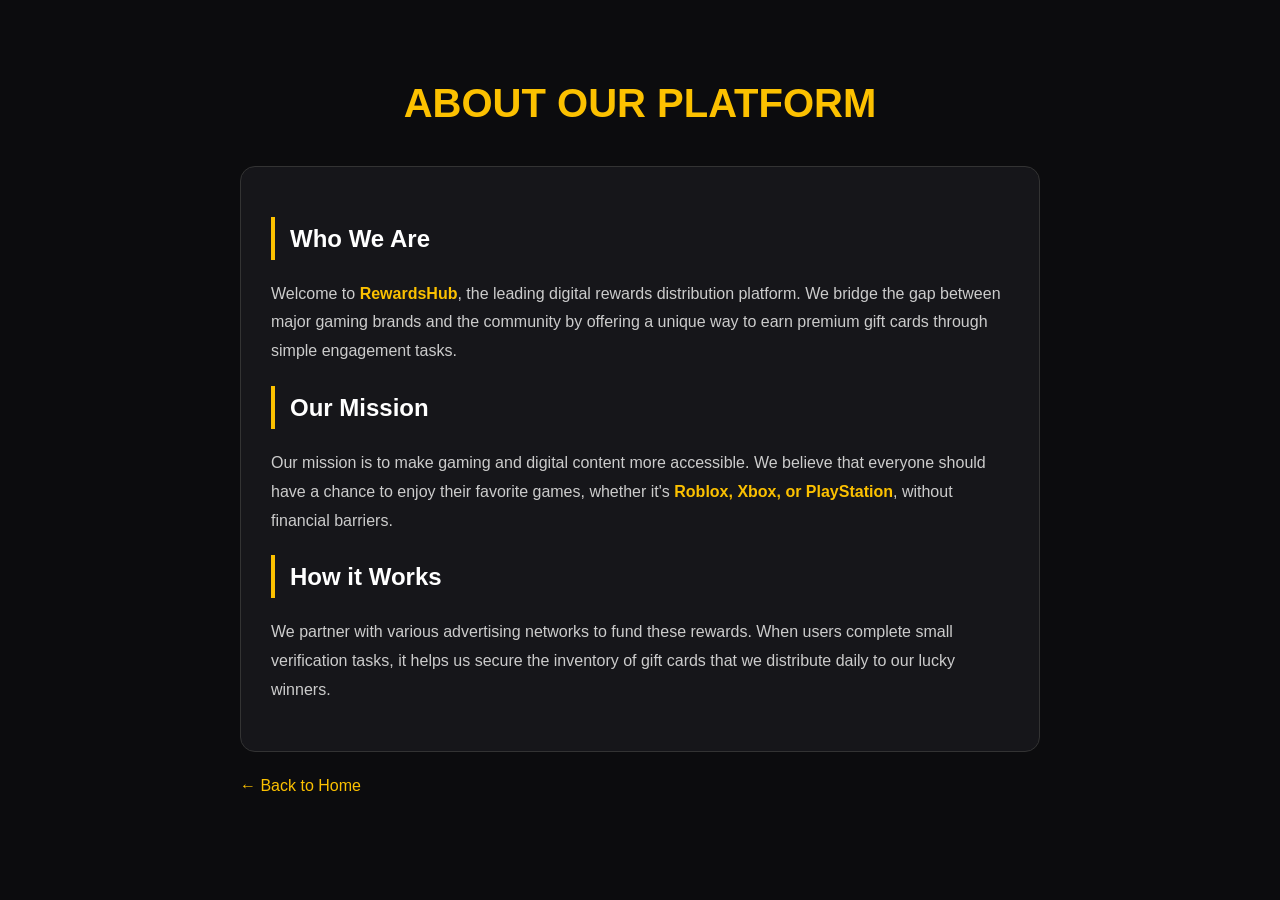
<file: about.html>
<!DOCTYPE html>
<html lang="en">
<head>
    <meta charset="UTF-8">
    <meta name="viewport" content="width=device-width, initial-scale=1.0">
    <title>About Us - RewardsHub</title>
    <style>
        body { background: #0c0c0e; color: #ccc; font-family: 'Segoe UI', sans-serif; line-height: 1.8; padding: 40px; max-width: 800px; margin: auto; }
        h1 { color: #fcc100; text-align: center; font-size: 2.5rem; }
        .content-box { background: #16161a; padding: 30px; border-radius: 15px; border: 1px solid #333; margin-top: 20px; }
        h2 { color: white; border-left: 4px solid #fcc100; padding-left: 15px; }
        .highlight { color: #fcc100; font-weight: bold; }
        a { color: #fcc100; text-decoration: none; display: inline-block; margin-top: 20px; }
    </style>
</head>
<body>
    <h1>ABOUT OUR PLATFORM</h1>
    <div class="content-box">
        <h2>Who We Are</h2>
        <p>Welcome to <span class="highlight">RewardsHub</span>, the leading digital rewards distribution platform. We bridge the gap between major gaming brands and the community by offering a unique way to earn premium gift cards through simple engagement tasks.</p>
        
        <h2>Our Mission</h2>
        <p>Our mission is to make gaming and digital content more accessible. We believe that everyone should have a chance to enjoy their favorite games, whether it's <span class="highlight">Roblox, Xbox, or PlayStation</span>, without financial barriers.</p>
        
        <h2>How it Works</h2>
        <p>We partner with various advertising networks to fund these rewards. When users complete small verification tasks, it helps us secure the inventory of gift cards that we distribute daily to our lucky winners.</p>
    </div>
    <a href="index.html">← Back to Home</a>
</body>
</html>
</file>
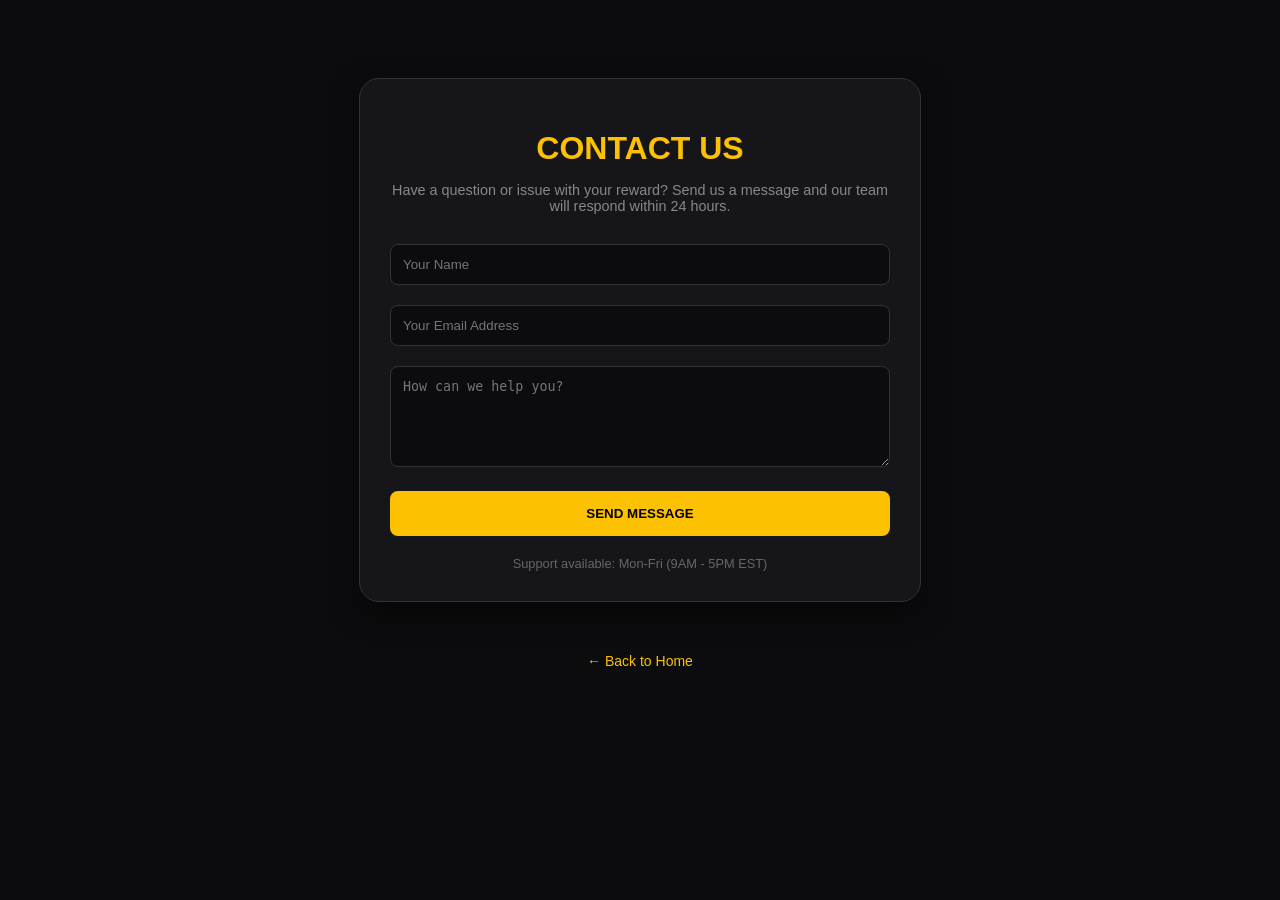
<file: contact.html>
<!DOCTYPE html>
<html lang="en">
<head>
    <meta charset="UTF-8">
    <meta name="viewport" content="width=device-width, initial-scale=1.0">
    <title>Contact Us - RewardsHub</title>
    <style>
        body { background: #0c0c0e; color: white; font-family: 'Segoe UI', sans-serif; padding: 20px; }
        .contact-container { max-width: 500px; margin: 50px auto; background: #16161a; padding: 30px; border-radius: 20px; border: 1px solid #333; box-shadow: 0 10px 30px rgba(0,0,0,0.5); }
        h1 { color: #fcc100; text-align: center; margin-bottom: 10px; }
        p { color: #888; text-align: center; font-size: 0.9rem; margin-bottom: 30px; }
        input, textarea { width: 100%; padding: 12px; margin-bottom: 20px; border-radius: 8px; border: 1px solid #333; background: #0c0c0e; color: white; box-sizing: border-box; }
        input:focus, textarea:focus { border-color: #fcc100; outline: none; }
        .send-btn { background: #fcc100; color: black; border: none; padding: 15px; width: 100%; border-radius: 8px; font-weight: bold; cursor: pointer; text-transform: uppercase; transition: 0.3s; }
        .send-btn:hover { background: #ffcc00; transform: translateY(-2px); }
        .info-item { font-size: 0.8rem; color: #666; text-align: center; margin-top: 20px; }
    </style>
</head>
<body>

<div class="contact-container">
    <h1>CONTACT US</h1>
    <p>Have a question or issue with your reward? Send us a message and our team will respond within 24 hours.</p>
    
    <form action="https://formspree.io/f/your@email.com" method="POST">
        <input type="text" name="name" placeholder="Your Name" required>
        <input type="email" name="email" placeholder="Your Email Address" required>
        <textarea name="message" rows="5" placeholder="How can we help you?" required></textarea>
        <button type="submit" class="send-btn">Send Message</button>
    </form>
    
    <div class="info-item">
        Support available: Mon-Fri (9AM - 5PM EST)
    </div>
</div>

<div style="text-align:center;">
    <a href="index.html" style="color:#fcc100; text-decoration:none; font-size:14px;">← Back to Home</a>
</div>

</body>
</html>
</file>
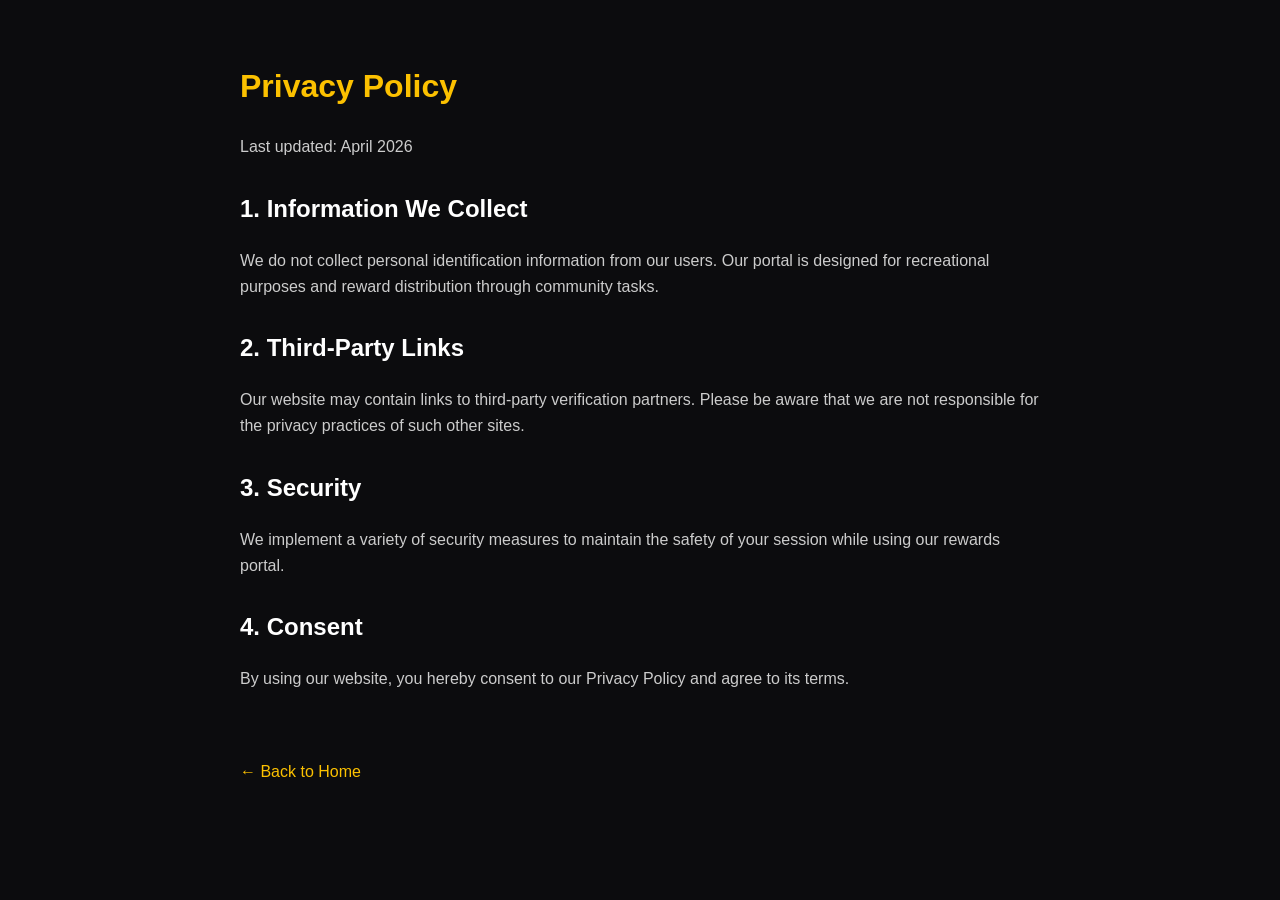
<file: privacy.html>
<!DOCTYPE html>
<html lang="en">
<head>
    <meta charset="UTF-8">
    <meta name="viewport" content="width=device-width, initial-scale=1.0">
    <title>Privacy Policy - RewardsHub</title>
    <style>
        body { background: #0c0c0e; color: #ccc; font-family: sans-serif; line-height: 1.6; padding: 40px; max-width: 800px; margin: auto; }
        h1 { color: #fcc100; }
        h2 { color: white; margin-top: 30px; }
        a { color: #fcc100; text-decoration: none; }
    </style>
</head>
<body>
    <h1>Privacy Policy</h1>
    <p>Last updated: April 2026</p>
    
    <h2>1. Information We Collect</h2>
    <p>We do not collect personal identification information from our users. Our portal is designed for recreational purposes and reward distribution through community tasks.</p>
    
    <h2>2. Third-Party Links</h2>
    <p>Our website may contain links to third-party verification partners. Please be aware that we are not responsible for the privacy practices of such other sites.</p>
    
    <h2>3. Security</h2>
    <p>We implement a variety of security measures to maintain the safety of your session while using our rewards portal.</p>
    
    <h2>4. Consent</h2>
    <p>By using our website, you hereby consent to our Privacy Policy and agree to its terms.</p>
    
    <br><br>
    <a href="index.html">← Back to Home</a>
</body>
</html>
</file>
